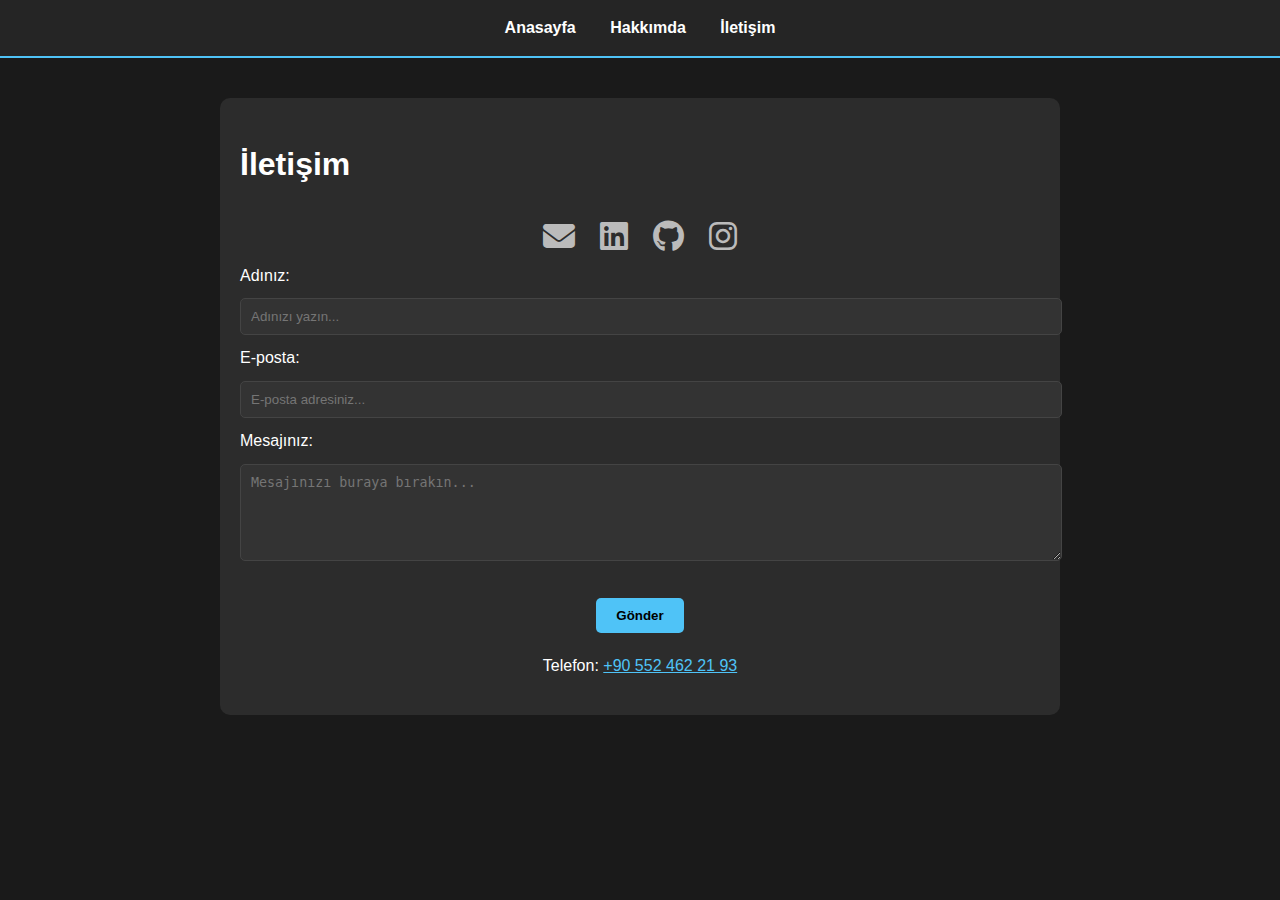
<file: contact.html>
<!DOCTYPE html>
<html lang="tr">
<head>
    <meta charset="UTF-8">
    <title>İletişim | Hamza Kahya</title>
    <link rel="stylesheet" href="css/main.css">
    <link rel="stylesheet"
          href="https://cdnjs.cloudflare.com/ajax/libs/font-awesome/6.5.1/css/all.min.css">
</head>
<body>
<nav>
    <a href="index.html">Anasayfa</a>
    <a href="about.html">Hakkımda</a>
    <a href="contact.html">İletişim</a>
</nav>
<main>
    <h1>İletişim</h1>
    <div class="contact-icons">
        <a href="mailto:hamzakahya571@gmail.com" title="E-posta">
            <i class="fa-solid fa-envelope"></i>
        </a>

        <a href="https://www.linkedin.com/in/hamza-kahya-460489388/"
           target="_blank"
           rel="noopener noreferrer"
           title="LinkedIn – Hamza Kahya">
            <i class="fa-brands fa-linkedin"></i>
        </a>

        <a href="https://github.com/hamz4codes"
           target="_blank" rel="noopener noreferrer" title="GitHub">
            <i class="fa-brands fa-github"></i>
        </a>

        <a href="https://www.instagram.com/hmz4_cd"
           target="_blank" rel="noopener noreferrer" title="Instagram">
            <i class="fa-brands fa-instagram"></i>
        </a>
    </div>
    <form id="contactForm">
        <label for="name">Adınız:</label>
        <input type="text" id="name" placeholder="Adınızı yazın...">

        <label for="email">E-posta:</label>
        <input type="email" id="email" placeholder="E-posta adresiniz...">

        <label for="message">Mesajınız:</label>
        <textarea id="message" rows="5" placeholder="Mesajınızı buraya bırakın..."></textarea>

        <button type="submit">Gönder</button>
    </form>
    <div style="margin-top: 20px; text-align: center;">
        <p>
            Telefon:
            <a href="tel:+905524622193" style="color: #4fc3f7;">
                +90 552 462 21 93
            </a>
        </p>
    </div>
</main>
<script src="js/script.js"></script>
</body>
</html>
</file>
<file: css/main.css>
body {
    margin: 0;
    font-family: 'Segoe UI', Tahoma, Geneva, Verdana, sans-serif;
    background-color: #1a1a1a;
    color: white;
    line-height: 1.6;
}

.about-page {
    display: flex;
    justify-content: center;
    margin-top: 60px;
}

.about-card {
    display: flex;
    align-items: center;
    gap: 40px;
}

.about-main {
    background: none;
    box-shadow: none;
    padding: 0;
}

.about-text {
    max-width: 500px;
}

.about-text p {
    line-height: 1.8;
    font-size: 1.05rem;
}

.contact-icons {
    display: flex;
    justify-content: center;
    gap: 25px;
    margin-top: 20px;
}

.contact-icons a {
    font-size: 32px;
    color: #bbb;
    transition: 0.3s;
}

.contact-icons a:hover {
    color: #4fc3f7;
    transform: scale(1.2);
}

.contact-icons a:hover::after {
    content: attr(title);
    position: absolute;
    margin-top: 10px;
    font-size: 12px;
}

nav {
    background-color: #252525;
    text-align: center;
    padding: 15px;
    border-bottom: 2px solid #4fc3f7;
}

nav a {
    transition: color 0.3s;
    color: white;
    text-decoration: none;
    margin: 0 15px;
    font-weight: bold;
}

nav a:hover {
    color: #4fc3f7;
}

main {
    max-width: 800px;
    margin: 40px auto;
    padding: 20px;
    background-color: #2c2c2c;
    border-radius: 10px;
}

.profile-pic {
    width: 180px;
    height: 180px;
    border-radius: 50%;
    object-fit: cover;

    border: 3px solid #4fc3f7;
}

input, textarea {
    width: 100%;
    padding: 10px;
    margin: 10px 0;
    border: 1px solid #444;
    background: #333;
    color: white;
    border-radius: 5px;
}

button {
    display: block;
    margin: 20px auto;
    background-color: #4fc3f7;
    border: none;
    padding: 10px 20px;
    cursor: pointer;
    font-weight: bold;
    border-radius: 5px;
    transition: 0.3s;
}

button:hover {
    background-color: #2196f3;
}
@media (max-width: 768px) {
    .about-card {
        flex-direction: column;
        text-align: center;
    }
}
</file>
